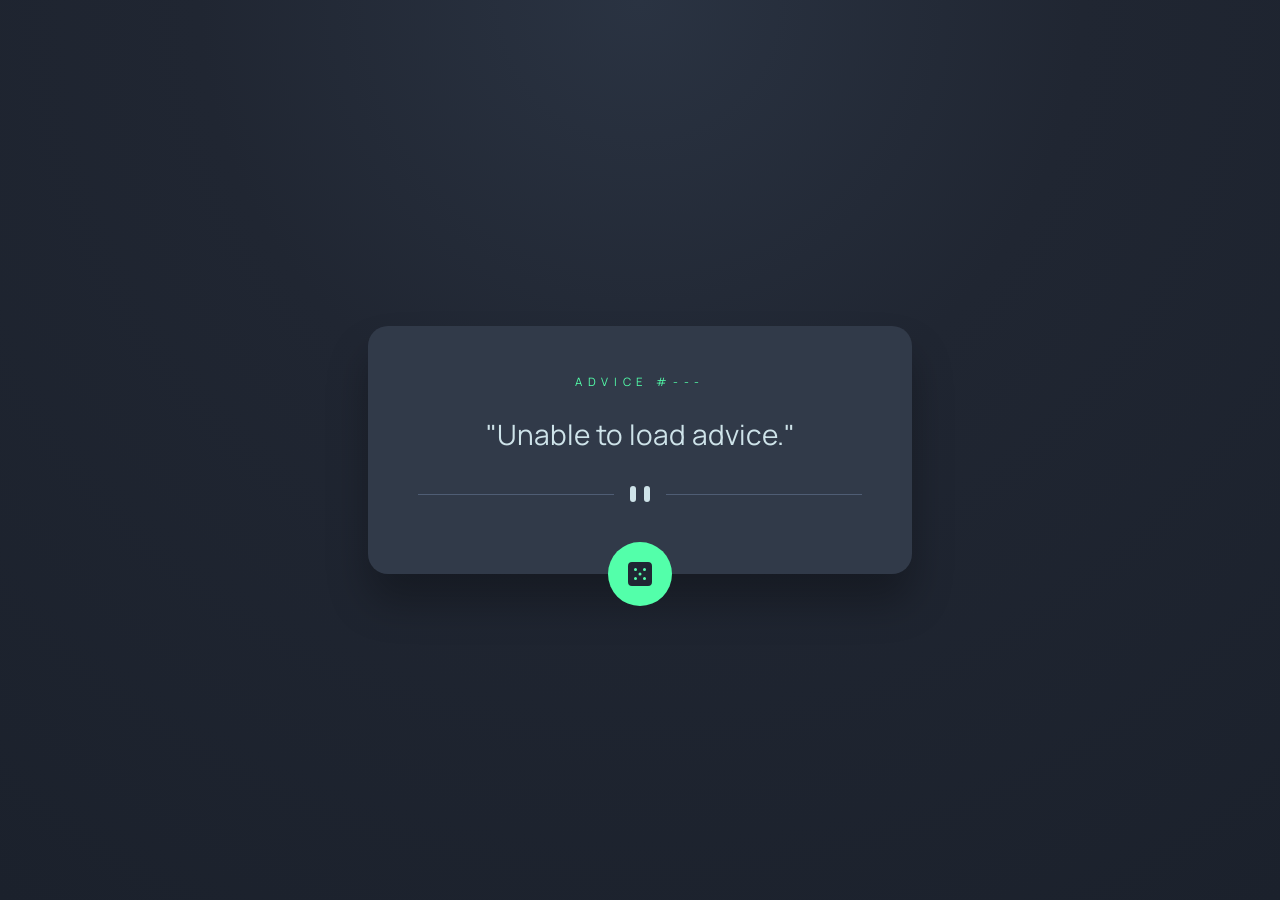
<file: index.html>
<!DOCTYPE html>
<html lang="es">
<head>
  <meta charset="UTF-8">
  <meta name="viewport" content="width=device-width, initial-scale=1.0">
  <title>Generador de Consejos</title>
  <link rel="icon" type="image/png" sizes="32x32" href="./images/favicon-32x32.png">
  <link rel="preconnect" href="https://fonts.googleapis.com">
  <link rel="preconnect" href="https://fonts.gstatic.com" crossorigin>
  <link href="https://fonts.googleapis.com/css2?family=Manrope:wght@800&display=swap" rel="stylesheet">
  <link rel="stylesheet" href="./style.css">
</head>
<body>
  <main class="pagina">
    <section class="tarjeta" >
      <p class="tarjeta__etiqueta" id="id-consejo">ADVICE #...</p>
      <blockquote class="tarjeta__texto" id="texto-consejo">
        Loading advice...
      </blockquote>
      <picture class="tarjeta__divisor">
        <source media="(max-width: 640px)" srcset="./images/pattern-divider-mobile.svg">
        <img src="./images/pattern-divider-desktop.svg" alt="" >
      </picture>
      <button class="tarjeta__boton" id="boton-consejo" type="button" >
        <img src="./images/icon-dice.svg" alt="" >
      </button>
    </section>
  </main>

  <script src="./script.js"></script>
</body>
</html>
</file>
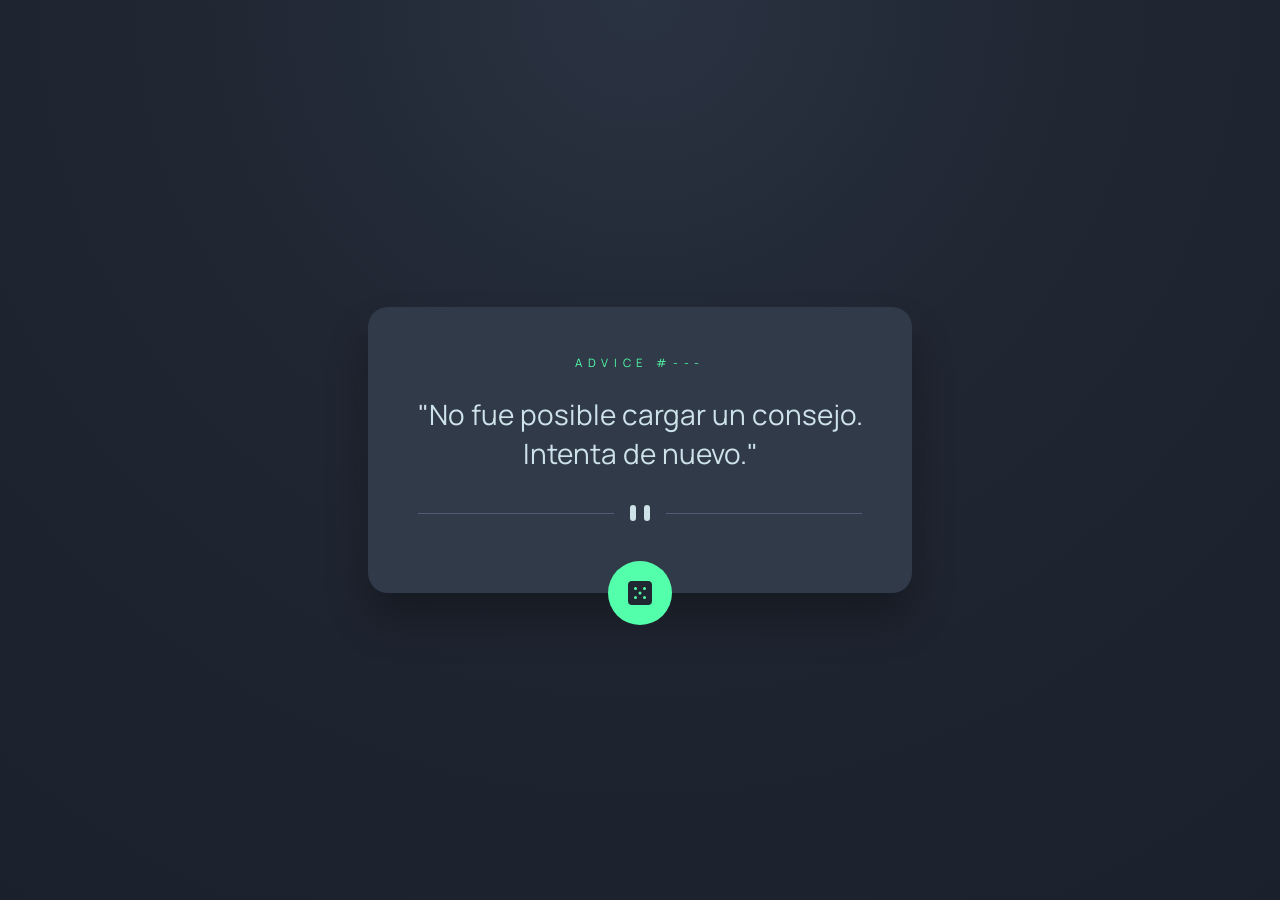
<file: App Consejos/index.html>
<!DOCTYPE html>
<html lang="es">
<head>
  <meta charset="UTF-8">
  <meta name="viewport" content="width=device-width, initial-scale=1.0">
  <title>Generador de Consejos</title>
  <link rel="icon" type="image/png" sizes="32x32" href="./images/favicon-32x32.png">
  <link rel="preconnect" href="https://fonts.googleapis.com">
  <link rel="preconnect" href="https://fonts.gstatic.com" crossorigin>
  <link href="https://fonts.googleapis.com/css2?family=Manrope:wght@800&display=swap" rel="stylesheet">
  <link rel="stylesheet" href="./style.css">
</head>
<body>
  <main class="pagina">
    <section class="tarjeta" >
      <p class="tarjeta__etiqueta" id="id-consejo">CONSEJO #...</p>
      <blockquote class="tarjeta__texto" id="texto-consejo">
        Cargando consejo...
      </blockquote>
      <picture class="tarjeta__divisor">
        <source media="(max-width: 640px)" srcset="./images/pattern-divider-mobile.svg">
        <img src="./images/pattern-divider-desktop.svg" alt="" >
      </picture>
      <button class="tarjeta__boton" id="boton-consejo" type="button" >
        <img src="./images/icon-dice.svg" alt="" >
      </button>
    </section>
  </main>

  <script src="./script.js"></script>
</body>
</html>
</file>
<file: style.css>
:root {
  --fondo: #202632;
  --tarjeta: #313a49;
  --texto: #cee3e9;
  --suave: #4f5d74;
  --acento: #53ffaa;
  --sombra-brillo: rgba(83, 255, 170, 0.35);
}

* {
  box-sizing: border-box;
}

body {
  margin: 0;
  min-height: 100vh;
  font-family: "Manrope", sans-serif;
  background: radial-gradient(circle at top, #2a3342 0%, var(--fondo) 40%, #1b212c 100%);
  color: var(--texto);
}

img {
  display: block;
  max-width: 100%;
}

.pagina {
  min-height: 100vh;
  display: grid;
  place-items: center;
  padding: 1.5rem;
}

.tarjeta {
  position: relative;
  width: min(100%, 34rem);
  padding: 3rem 3rem 4.5rem;
  text-align: center;
  border-radius: 1.25rem;
  background: var(--tarjeta);
  box-shadow: 0 1.75rem 2.5rem rgba(0, 0, 0, 0.28);
}

.tarjeta__etiqueta {
  margin: 0;
  font-size: 0.72rem;
  letter-spacing: 0.35rem;
  color: var(--acento);
}

.tarjeta__texto {
  margin: 1.6rem 0 2rem;
  font-size: clamp(1.45rem, 4vw, 1.75rem);
  line-height: 1.4;
}

.tarjeta__texto::before,
.tarjeta__texto::after {
  content: '"';
}

.tarjeta__divisor {
  display: flex;
  justify-content: center;
}

.tarjeta__boton {
  position: absolute;
  left: 50%;
  bottom: 0;
  transform: translate(-50%, 50%);
  width: 4rem;
  height: 4rem;
  border: 0;
  border-radius: 50%;
  display: grid;
  place-items: center;
  background: var(--acento);
  cursor: pointer;
  transition: transform 0.2s ease, box-shadow 0.2s ease;
}

.tarjeta__boton:hover {
  box-shadow: 0 0 1.75rem var(--sombra-brillo);
}

.tarjeta__boton:active {
  transform: translate(-50%, 50%) scale(0.96);
}

.tarjeta__boton:disabled {
  cursor: wait;
  opacity: 0.85;
}

.tarjeta__boton img {
  width: 1.5rem;
  height: 1.5rem;
}

@media (max-width: 640px) {
  .tarjeta {
    padding: 2.5rem 1.5rem 4rem;
    border-radius: 1rem;
  }

  .tarjeta__etiqueta {
    font-size: 0.65rem;
    letter-spacing: 0.25rem;
  }

  .tarjeta__texto {
    margin: 1.25rem 0 1.5rem;
  }
}
</file>
<file: App Consejos/style.css>
:root {
  --fondo: #202632;
  --tarjeta: #313a49;
  --texto: #cee3e9;
  --suave: #4f5d74;
  --acento: #53ffaa;
  --sombra-brillo: rgba(83, 255, 170, 0.35);
}

* {
  box-sizing: border-box;
}

body {
  margin: 0;
  min-height: 100vh;
  font-family: "Manrope", sans-serif;
  background: radial-gradient(circle at top, #2a3342 0%, var(--fondo) 40%, #1b212c 100%);
  color: var(--texto);
}

img {
  display: block;
  max-width: 100%;
}

.pagina {
  min-height: 100vh;
  display: grid;
  place-items: center;
  padding: 1.5rem;
}

.tarjeta {
  position: relative;
  width: min(100%, 34rem);
  padding: 3rem 3rem 4.5rem;
  text-align: center;
  border-radius: 1.25rem;
  background: var(--tarjeta);
  box-shadow: 0 1.75rem 2.5rem rgba(0, 0, 0, 0.28);
}

.tarjeta__etiqueta {
  margin: 0;
  font-size: 0.72rem;
  letter-spacing: 0.35rem;
  color: var(--acento);
}

.tarjeta__texto {
  margin: 1.6rem 0 2rem;
  font-size: clamp(1.45rem, 4vw, 1.75rem);
  line-height: 1.4;
}

.tarjeta__texto::before,
.tarjeta__texto::after {
  content: '"';
}

.tarjeta__divisor {
  display: flex;
  justify-content: center;
}

.tarjeta__boton {
  position: absolute;
  left: 50%;
  bottom: 0;
  transform: translate(-50%, 50%);
  width: 4rem;
  height: 4rem;
  border: 0;
  border-radius: 50%;
  display: grid;
  place-items: center;
  background: var(--acento);
  cursor: pointer;
  transition: transform 0.2s ease, box-shadow 0.2s ease;
}

.tarjeta__boton:hover {
  box-shadow: 0 0 1.75rem var(--sombra-brillo);
}

.tarjeta__boton:active {
  transform: translate(-50%, 50%) scale(0.96);
}

.tarjeta__boton:disabled {
  cursor: wait;
  opacity: 0.85;
}

.tarjeta__boton img {
  width: 1.5rem;
  height: 1.5rem;
}

@media (max-width: 640px) {
  .tarjeta {
    padding: 2.5rem 1.5rem 4rem;
    border-radius: 1rem;
  }

  .tarjeta__etiqueta {
    font-size: 0.65rem;
    letter-spacing: 0.25rem;
  }

  .tarjeta__texto {
    margin: 1.25rem 0 1.5rem;
  }
}
</file>
